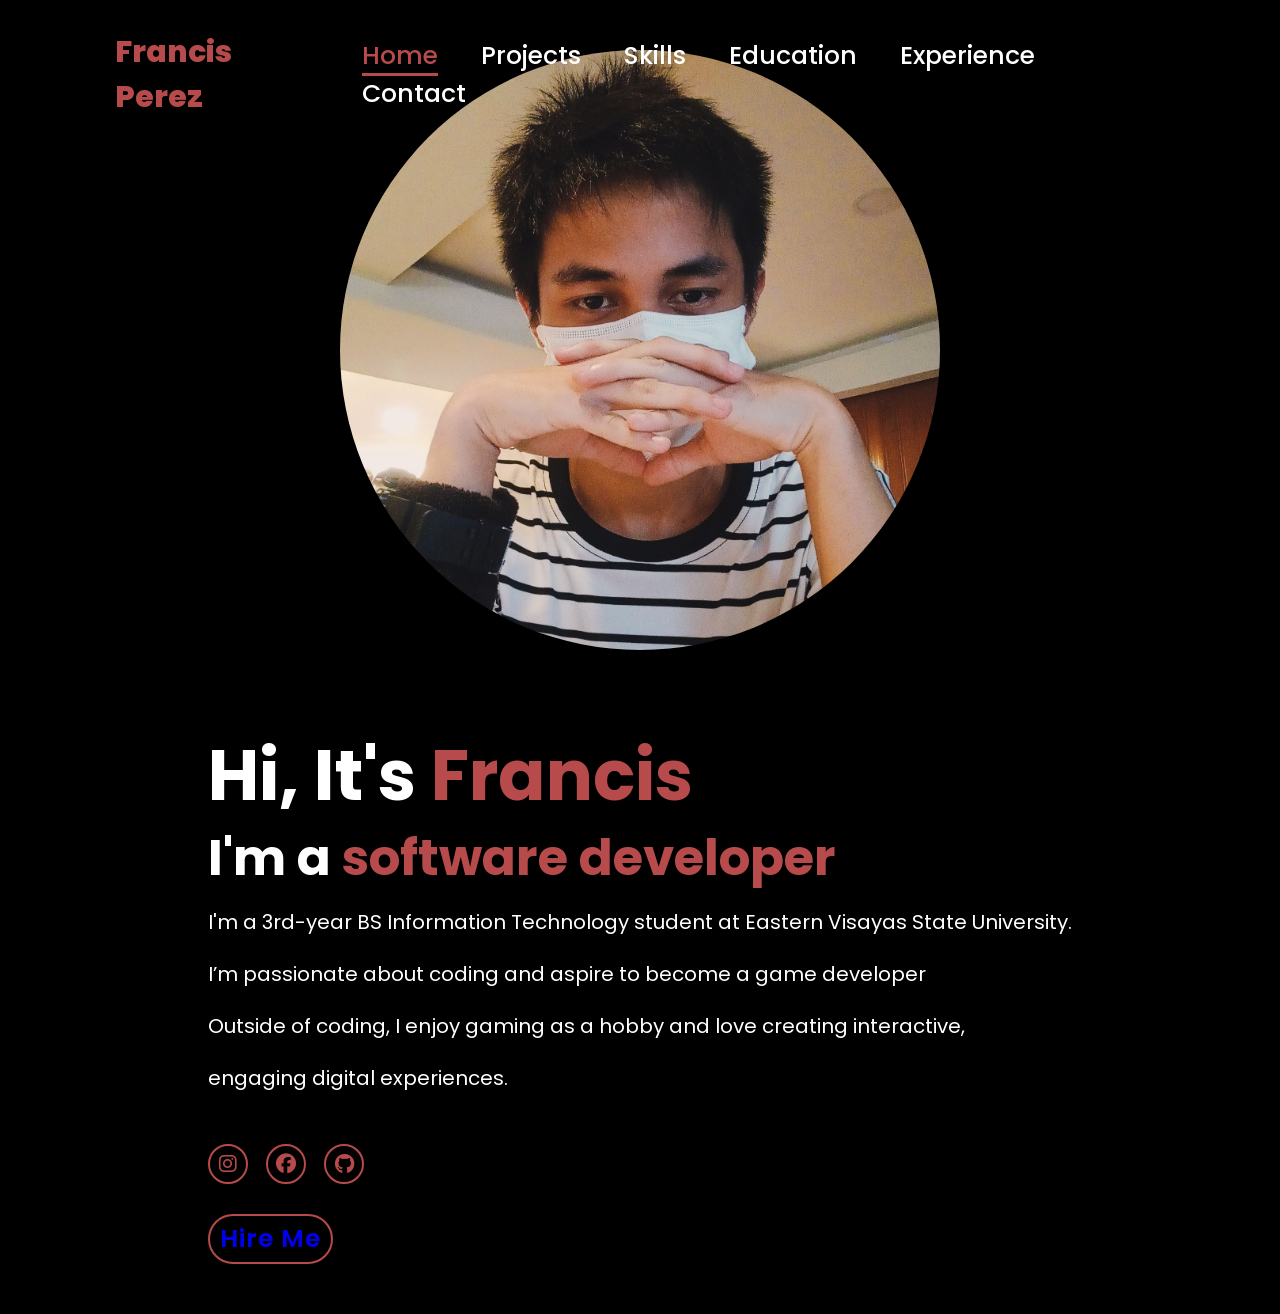
<file: index.html>
<!DOCTYPE html>
<html lang="en">
<head>
    <meta charset="UTF-8">
    <meta name="viewport" content="width=device-width, initial-scale=1.0">
    <title>Portfolio</title>
    
    <link rel="stylesheet" href="style.css"><link rel="stylesheet" href="https://cdnjs.cloudflare.com/ajax/libs/font-awesome/6.4.0/css/all.min.css">

</head>
<body>
    <header>
        <a href="index.html" class="logo">Francis Perez</a>
        <nav>
            <a href="#" class="active"> Home</a>
            <a href="/project/project.html" id="projectbtn" > Projects</a>
            <a href="#" id="skillsbtn"> Skills</a>
            <a href="#" id="educbtn"> Education</a>
            <a href="#" id="expbtn"> Experience</a>
            <a href="#" id="contactbtn"> Contact</a>
        </nav>
    </header>
    <section class="home">
        <div class="home-img"></div>

        <div class="home-content">
            <h1>Hi, It's <span> Francis </span></h1>
            <h3 class="typing-text">I'm a <span></span></h3>
            <p>I'm a 3rd-year BS Information Technology student at Eastern Visayas State University.</p>
            <p>I’m passionate about coding and aspire to become a game developer</p>
            <p>Outside of coding, I enjoy gaming as a hobby and love creating interactive,</p>
            <p>engaging digital experiences.</p>
            
            

            <div class="social-icons">
                <a href="https://www.instagram.com/frncs.perez/"><i class="fa-brands fa-instagram"></i></a>
                <a href="https://www.facebook.com/francis.perez.298512"><i class="fa-brands fa-facebook"></i></a>
                <a href="https://github.com/xhausted12"><i class="fa-brands fa-github"></i></a>
            </div>
            <a href="mailto:francis.perez7415@gmail.com" class="btn">Hire Me</a>
        </div>
    </section>
       
<script src="script.js"></script>
</body>
</html>
</file>
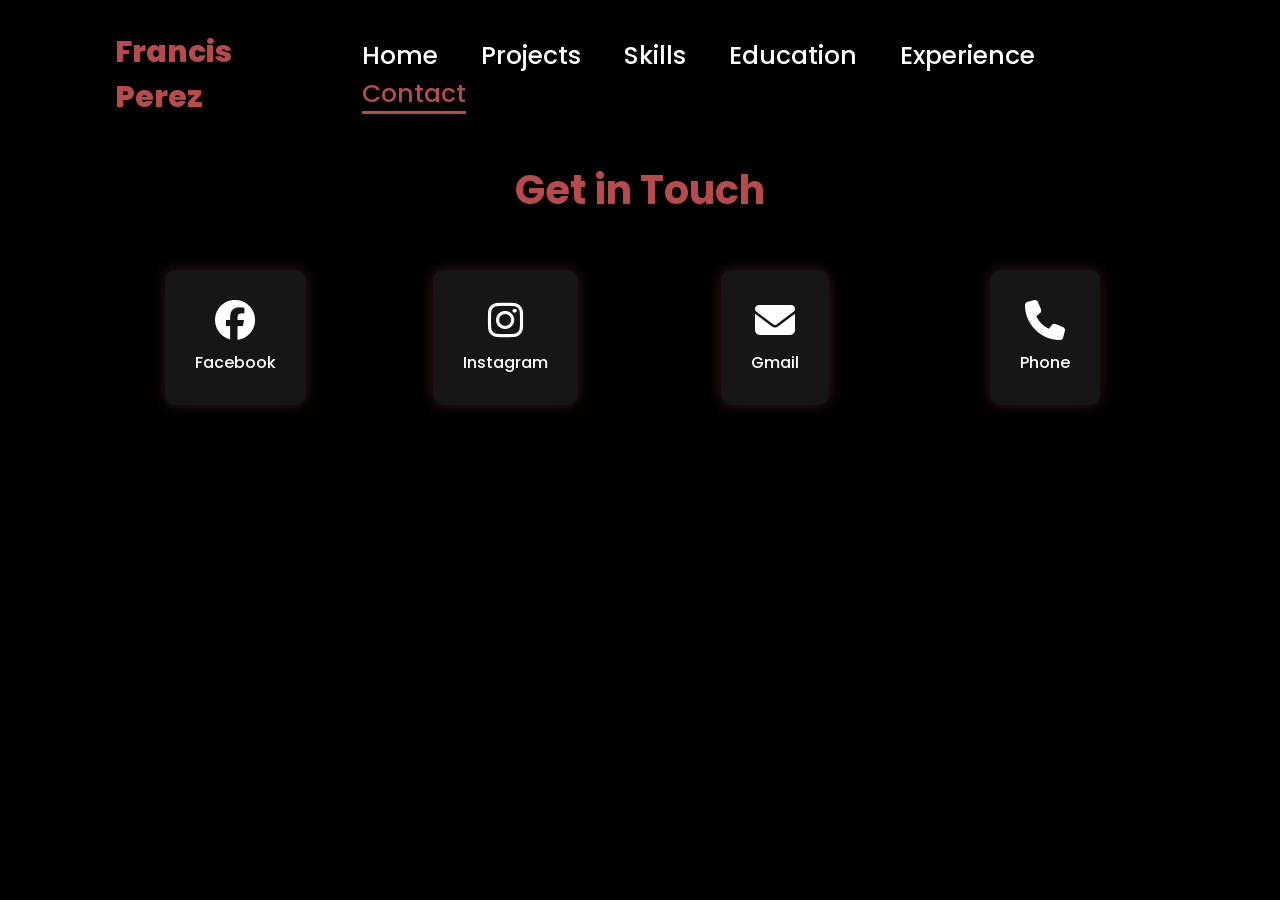
<file: contact/contact.html>
<!DOCTYPE html>
<html lang="en">
<head>
    <meta charset="UTF-8">
    <meta name="viewport" content="width=device-width, initial-scale=1.0">
    <title>Contact - Francis Perez</title>
    
    <link rel="stylesheet" href="contact.css">
    <link rel="stylesheet" href="https://cdnjs.cloudflare.com/ajax/libs/font-awesome/6.4.0/css/all.min.css">
</head>
<body>
    <header>
        <a href="/index.html" class="logo">Francis Perez</a>
        <nav>
            <a href="/index.html"> Home</a>
            <a href="/project/project.html"> Projects</a>
            <a href="/skills/skill.html"> Skills</a>
            <a href="/education/educ.html"> Education</a>
            <a href="/experience/exp.html"> Experience</a>
            <a href="contact.html" class="active"> Contact</a>
        </nav>
    </header>

    <section class="contact-page">
        <h1 class="section-title">Get in Touch</h1>
        
        <div class="contact-container">
            <a href="https://www.facebook.com/francis.perez.298512" target="_blank" class="contact-card">
                <i class="fa-brands fa-facebook"></i>
                <p>Facebook</p>
            </a>

            <a href="https://www.instagram.com/frncs.perez/" target="_blank" class="contact-card">
                <i class="fa-brands fa-instagram"></i>
                <p>Instagram</p>
            </a>

            <a href="mailto:francis.perez7415@gmail.com" class="contact-card">
                <i class="fa-solid fa-envelope"></i>
                <p>Gmail</p>
            </a>

            <a href="tel:+639216729811" class="contact-card">
                <i class="fa-solid fa-phone"></i>
                <p>Phone</p>
            </a>
        </div>
    </section>
</body>
</html>
</file>
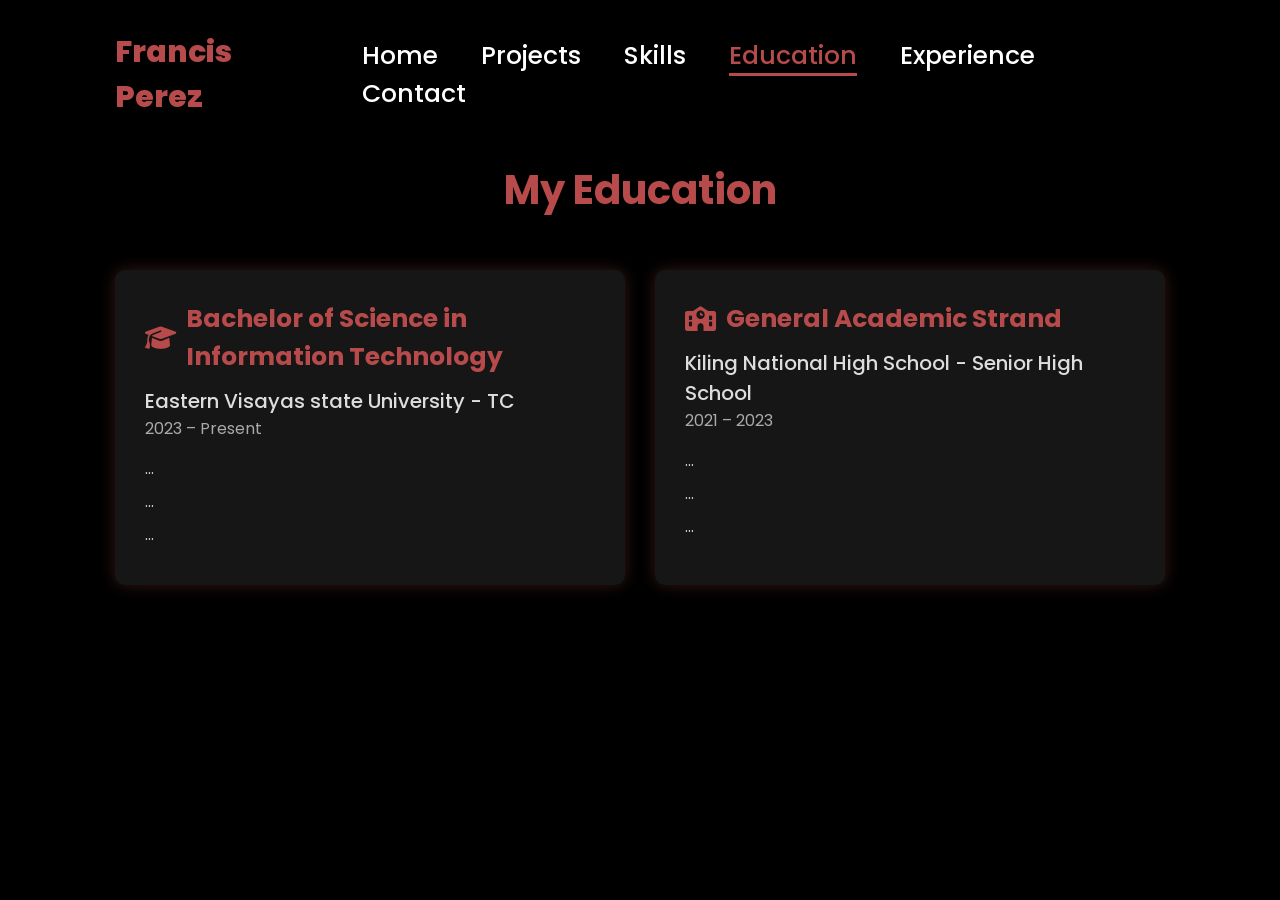
<file: education/educ.html>
<!DOCTYPE html>
<html lang="en">
<head>
    <meta charset="UTF-8">
    <meta name="viewport" content="width=device-width, initial-scale=1.0">
    <title>Education - Francis Perez</title>
    
    <link rel="stylesheet" href="educ.css">
    <link rel="stylesheet" href="https://cdnjs.cloudflare.com/ajax/libs/font-awesome/6.4.0/css/all.min.css">
</head>
<body>
    <header>
        <a href="/index.html" class="logo">Francis Perez</a>
        <nav>
            <a href="/index.html"> Home</a>
            <a href="/project/project.html"> Projects</a>
            <a href="/skills/skill.html"> Skills</a>
            <a href="educ.html" class="active"> Education</a>
            <a href="/experience/exp.html"> Experience</a>
            <a href="/contact/contact.html"> Contact</a>
        </nav>
    </header>

    <section class="education-page">
        <h1 class="section-title">My Education</h1>
        
        <div class="education-container">
            <div class="education-card">
                <h3><i class="fa-solid fa-graduation-cap"></i> Bachelor of Science in Information Technology</h3>
                <p class="school">Eastern Visayas state University - TC</p>
                <p class="year">2023 – Present</p>
                <ul>
                    <li>...</li>
                    <li>...</li>
                    <li>...</li>
                </ul>
            </div>

            <div class="education-card">
                <h3><i class="fa-solid fa-school"></i>General Academic Strand</h3>
                <p class="school">Kiling National High School - Senior High School</p>
                <p class="year">2021 – 2023</p>
                <ul>
                    <li>...</li>
                    <li>...</li>
                    <li>...</li>
                </ul>
            </div>
        </div>
    </section>
</body>
</html>
</file>
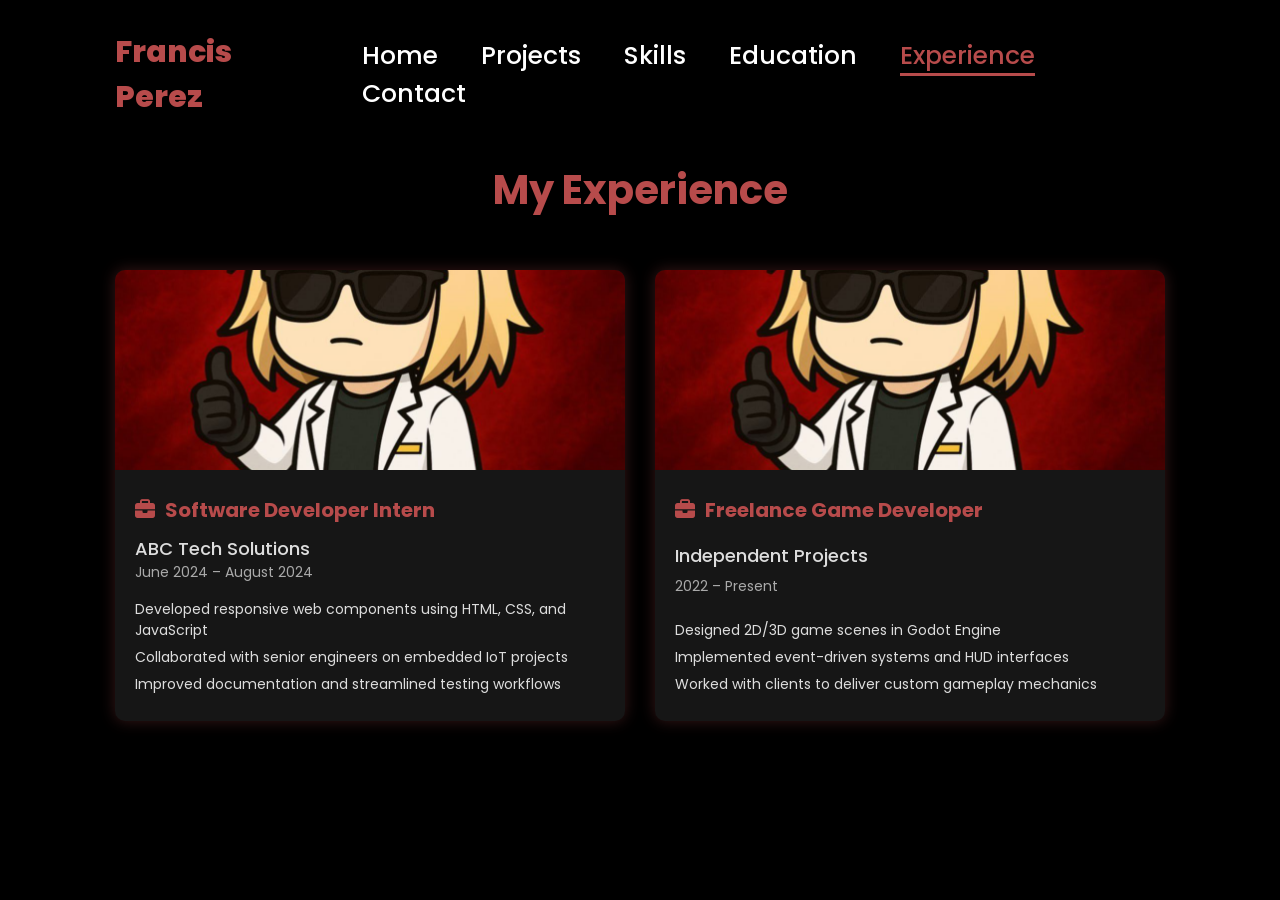
<file: experience/exp.html>
<!DOCTYPE html>
<html lang="en">
<head>
    <meta charset="UTF-8">
    <meta name="viewport" content="width=device-width, initial-scale=1.0">
    <title>Experience - Francis Perez</title>
    
    <link rel="stylesheet" href="exp.css">
    <link rel="stylesheet" href="https://cdnjs.cloudflare.com/ajax/libs/font-awesome/6.4.0/css/all.min.css">
</head>
<body>
    <header>
        <a href="/index.html" class="logo">Francis Perez</a>
        <nav>
            <a href="/index.html"> Home</a>
            <a href="/project/project.html"> Projects</a>
            <a href="/skills/skill.html"> Skills</a>
            <a href="/education/educ.html"> Education</a>
            <a href="exp.html" class="active"> Experience</a>
            <a href="/contact/contact.html"> Contact</a>
        </nav>
    </header>


    <section class="experience-page">
        <h1 class="section-title">My Experience</h1>
        
        <div class="experience-container">
            <div class="experience-card">
                <div class="experience-image">
                    <img src="/design_proj/pfp.jpg" alt="Workplace Image">
                </div>
                <div class="experience-content">
                    <h3><i class="fa-solid fa-briefcase"></i> Software Developer Intern</h3>
                    <p class="company">ABC Tech Solutions</p>
                    <p class="year">June 2024 – August 2024</p>
                    <ul>
                        <li>Developed responsive web components using HTML, CSS, and JavaScript</li>
                        <li>Collaborated with senior engineers on embedded IoT projects</li>
                        <li>Improved documentation and streamlined testing workflows</li>
                    </ul>
                </div>
            </div>

            <div class="experience-card">
                <div class="experience-image">
                    <img src="/design_proj/pfp.jpg" alt="Workplace Image">
                </div>
                <div class="experience-content">
                    <h3><i class="fa-solid fa-briefcase"></i> Freelance Game Developer</h3>
                    <p class="company">Independent Projects</p>
                    <p class="year">2022 – Present</p>
                    <ul>
                        <li>Designed 2D/3D game scenes in Godot Engine</li>
                        <li>Implemented event-driven systems and HUD interfaces</li>
                        <li>Worked with clients to deliver custom gameplay mechanics</li>
                    </ul>
                </div>
            </div>

        </div>
    </section>
</body>
</html>
</file>
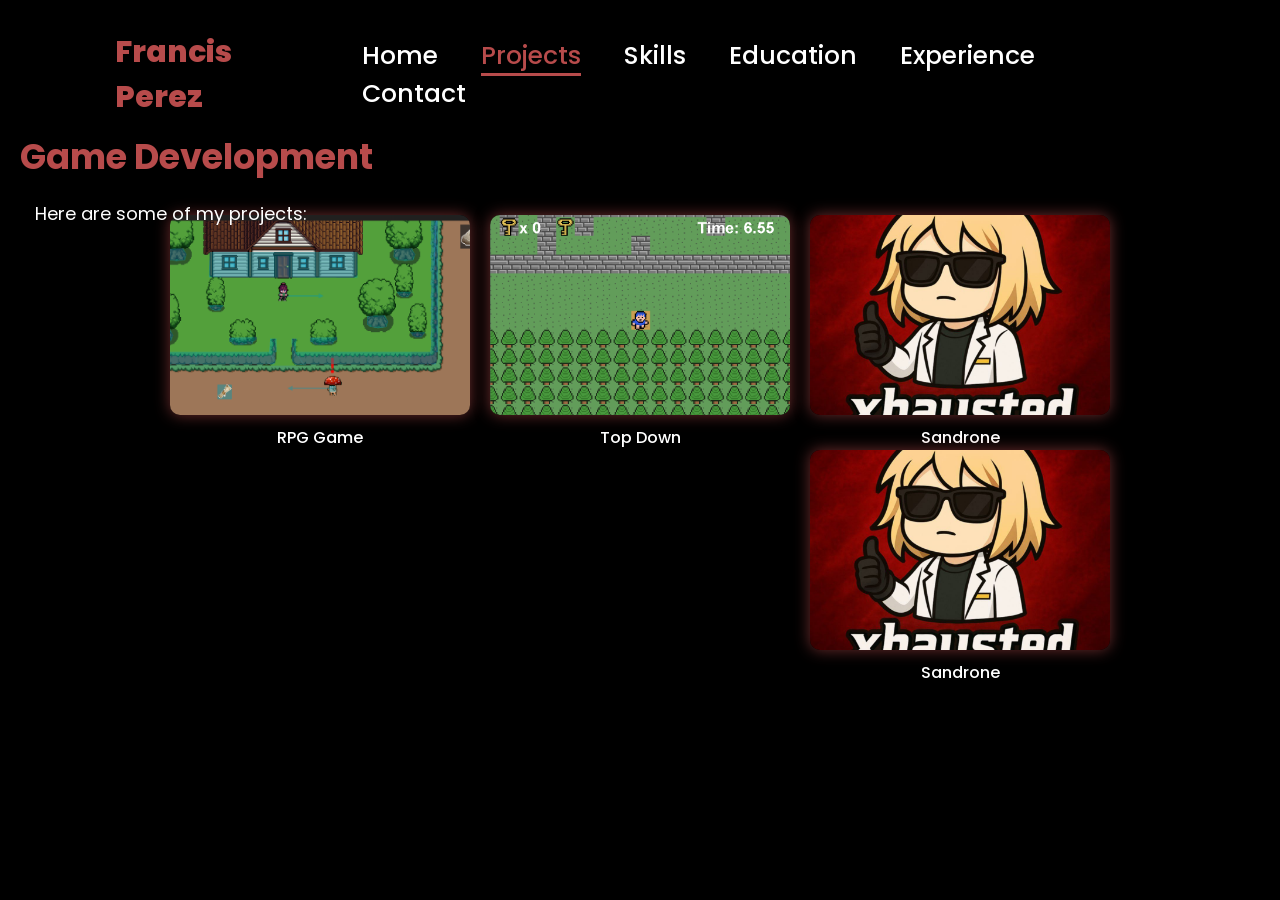
<file: game_dev/game.html>
<!DOCTYPE html>
<html lang="en">
<head>
    <meta charset="UTF-8">
    <meta name="viewport" content="width=device-width, initial-scale=1.0">
    <title>Multimedia</title>

    <link rel="stylesheet" href="game.css"><link rel="stylesheet" href="https://cdnjs.cloudflare.com/ajax/libs/font-awesome/6.4.0/css/all.min.css">
</head>
<body>
    <header>
        <a href="/index.html" class="logo">Francis Perez</a>
        <nav>
            <a href="/index.html" id ="home"> Home</a>
            <a href="/project/project.html" class="active" id="projectbtn" > Projects</a>
            <a href="/skills/skill.html"> Skills</a>
            <a href="/education/educ.html"> Education</a>
            <a href="/experience/exp.html"> Experience</a>
            <a href="/contact/contact.html"> Contact</a>
        </nav>
    </header>

    <section class="home">

        <h1 class="graphics-title">Game Development</h1>
        <p class="descrip">Here are some of my projects:</p>

    <div class="home-content">
        <div class="gallery">

        <div class="gallery-item">
            <img src="/design_proj/rpg_game.png" alt="Image 1" class="expandable">
            <span class="caption">RPG Game</span>
        </div>

        <div class="gallery-item">
            <img src="/design_proj/top_down.png" alt="Image 2" class="expandable">
            <span class="caption">Top Down</span>
        </div>

        <div class="gallery-item">
            <img src="/design_proj/pfp.jpg" alt="Image 3" class="expandable">
            <span class="caption">Sandrone</span>

        <div class="gallery-item">
            <img src="/design_proj/pfp.jpg" alt="Image 4" class="expandable">
            <span class="caption">Sandrone</span>
        
        </div>
        </div>

        <div id="lightbox">
            <span id="close">&times;</span>
            <div id="lightbox-content"></div>
        </div>
        </div>
    </div>

    </section>

<script src="game.js"></script>
</body>
</html>
</file>
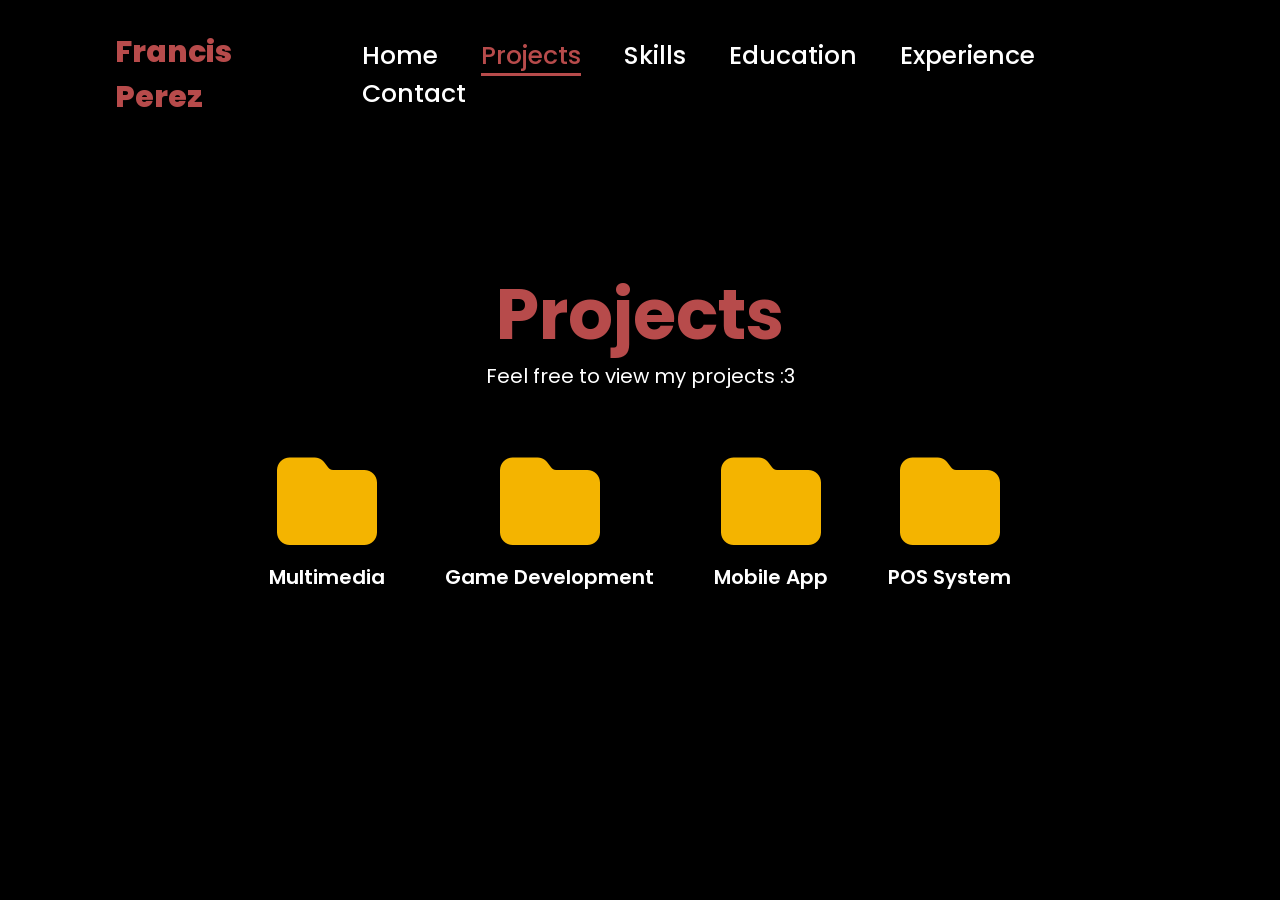
<file: project/project.html>
<!DOCTYPE html>
<html lang="en">
<head>
    <meta charset="UTF-8">
    <meta name="viewport" content="width=device-width, initial-scale=1.0">
    <title>Project</title>

    <link rel="stylesheet" href="project.css"><link rel="stylesheet" href="https://cdnjs.cloudflare.com/ajax/libs/font-awesome/6.4.0/css/all.min.css">
</head>
<body>
    <header>
        <a href="/index.html" class="logo">Francis Perez</a>
        <nav>
            <a href="#" id ="home"> Home</a>
            <a href="project.html" class="active" id="projectbtn" > Projects</a>
            <a href="/skills/skill.html"> Skills</a>
            <a href="/education/educ.html"> Education</a>
            <a href="/experience/exp.html"> Experience</a>
            <a href="/contact/contact.html"> Contact</a>
        </nav>
    </header>

    <section class="home">
        <div class="home-content">
            <h1>Projects</h1>
            <p>Feel free to view my projects :3</p>
            
            <ul class="project-list">
            <li>
                <div class="project-item" id="proj">
                    <i class="fas fa-folder"></i>
                    <span>Multimedia</span>
                </div>
            </li>

            <li>
                <div class="project-item" id="game">
                    <i class="fas fa-folder"></i>
                    <span>Game Development</span>
                </div>
            </li>

            <li>
                <div class="project-item">
                    <i class="fas fa-folder"></i>
                    <span>Mobile App</s>
                </div>
            </li>

            <li>
                <div class="project-item">
                    <i class="fas fa-folder"></i>
                    <span>POS System</span>
                </div>
            </li>
            </ul>
        </div>
    </section>

<script src="project.js"></script>
</body>
</html>
</file>
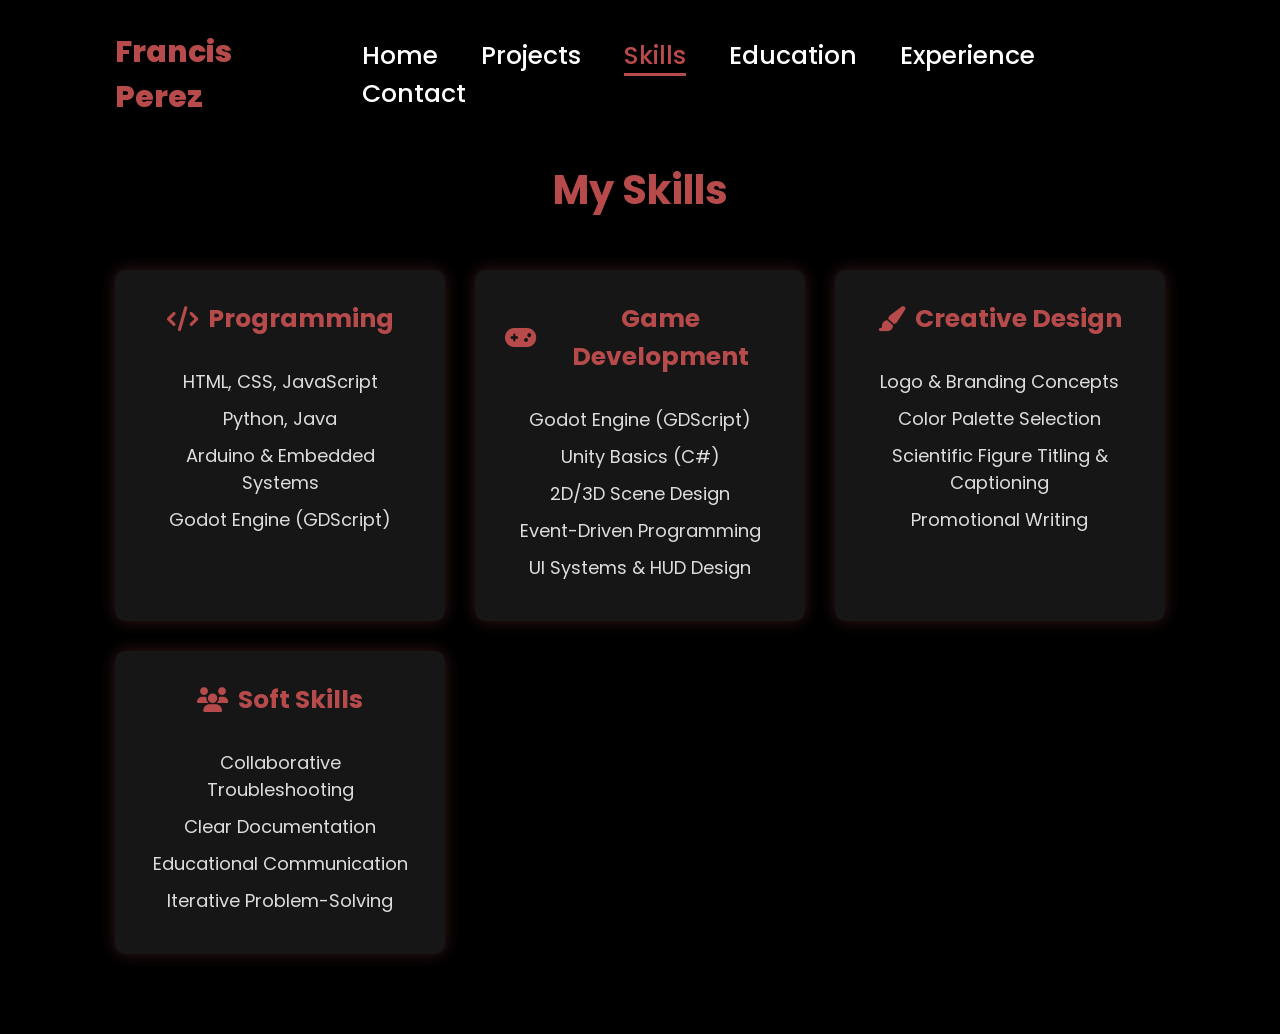
<file: skills/skill.html>
<!DOCTYPE html>
<html lang="en">
<head>
    <meta charset="UTF-8">
    <meta name="viewport" content="width=device-width, initial-scale=1.0">
    <title>Skills - Francis Perez</title>
    
    <link rel="stylesheet" href="skill.css">
    <link rel="stylesheet" href="https://cdnjs.cloudflare.com/ajax/libs/font-awesome/6.4.0/css/all.min.css">
</head>

<body>
    <header>
        <a href="/index.html" class="logo">Francis Perez</a>
        <nav>
            <a href="/index.html"> Home</a>
            <a href="/project/project.html"> Projects</a>
            <a href="/skills/skill.html" class="active"> Skills</a>
            <a href="/education/educ.html"> Education</a>
            <a href="/experience/exp.html"> Experience</a>
            <a href="/contact/contact.html"> Contact</a>
        </nav>
    </header>

    <section class="skills-page">
        <h1 class="section-title">My Skills</h1>
        
        <div class="skills-container">
            <div class="skill-category">
                <h3><i class="fa-solid fa-code"></i> Programming</h3>
                <ul>
                    <li>HTML, CSS, JavaScript</li>
                    <li>Python, Java</li>
                    <li>Arduino & Embedded Systems</li>
                    <li>Godot Engine (GDScript)</li>
                </ul>
            </div>

            <div class="skill-category">
                <h3><i class="fa-solid fa-gamepad"></i> Game Development</h3>
                <ul>
                    <li>Godot Engine (GDScript)</li>
                    <li>Unity Basics (C#)</li>
                    <li>2D/3D Scene Design</li>
                    <li>Event-Driven Programming</li>
                    <li>UI Systems & HUD Design</li>
                </ul>
            </div>

            <div class="skill-category">
                <h3><i class="fa-solid fa-paintbrush"></i> Creative Design</h3>
                <ul>
                    <li>Logo & Branding Concepts</li>
                    <li>Color Palette Selection</li>
                    <li>Scientific Figure Titling & Captioning</li>
                    <li>Promotional Writing</li>
                </ul>
            </div>

            <div class="skill-category">
                <h3><i class="fa-solid fa-users"></i> Soft Skills</h3>
                <ul>
                    <li>Collaborative Troubleshooting</li>
                    <li>Clear Documentation</li>
                    <li>Educational Communication</li>
                    <li>Iterative Problem-Solving</li>
                </ul>
            </div>
        </div>
    </section>
</body>
</html>
</file>
<file: style.css>
@import url('https://fonts.googleapis.com/css2?family=Poppins:wght@300;400;500;600;700&display=swap');

*{
    margin: 0;
    padding: 0;
    box-sizing: border-box;
    text-decoration: none;
    border: none;
    font-family: 'Poppins', sans-serif;
    outline: none;
}

html{
    font-size: 62.5%;
}

body{
    width: 100%;
    min-height: 100vh;
    overflow-x: hidden;
    background-color: black;
    color: white;
}

header{
    margin-top: 20px;
    position: fixed;
    top: 0;
    left: 0;
    width: 100%;
    padding: 1rem 9%;
    background-color: transparent;
    filter: drop-shadow(10px);
    display: flex;
    justify-content: space-between;
    align-items: center;
    z-index: 100;
}

.logo{
    font-size: 3rem;
    font-weight: 600;
    color: #b74b4b;
    font-weight: 800;
    cursor: pointer;
    transition: 0.5s ease;
}

.logo:hover{
    transform: scale(1.1);
}

nav a{
    font-size: 2.5rem;
    color: white;
    margin-left: 4rem;
    font-weight: 500;
    transition: 0.3s ease;
    border-bottom: 3px solid transparent;
}

nav a:hover,
nav a.active{
    color: #b74b4b;
    border-bottom: 3px solid #b74b4b;
}

@media (max-width: 995px){
   nav{
       position: fixed;
       display: flex;
       flex-direction: row;
       top: 70px;
       right: 0;
       left: 0;
       width: 100%;
       height: auto;
       overflow-x: auto;
       overflow-y: hidden;
       border-left: none;
       border-bottom: 3px solid #b74b4b;
       border-bottom-left-radius: 0;
       padding: 1rem;
       background-color: #161616;
       border-top: 0.1rem solid rgba(0, 0, 0, 1);
       z-index: 99;
       gap: 1rem;
   }

    nav .active{
        display: block;
    }

    nav a{
        display: inline-block;
        font-size: 1.4rem;
        margin: 0;
        padding: 0.5rem 1rem;
        white-space: nowrap;
    }

    nav a:hover,
    nav a.active{
        padding: 0.5rem 1rem;
        border-radius: 0.5rem;
        border-bottom: 0.3rem solid #b74b4b;
    }
}


section{
    min-height: 100vh;
    padding: 5rem 9%;
}

.home{
    display: flex;
    justify-content: center;
    align-items: center;
    gap: 8rem;
    background-color: black;
    flex-wrap: wrap;
}

.home-content{
    display: flex;
    flex-direction: column;
    justify-content: flex-start;
}

.home .home-content h1{
    font-size: 7rem;
    font-weight: 700;
    line-height: 1.3;
}

span{
    color: #b74b4b;
}

.home-content h3{
    font-size: 5rem;
    margin-bottom: 1rem;
    font-weight: 700;
}

.home-content p{
    font-size: 2rem;
    margin-bottom: 2rem;
    line-height: 1.6;
}

.home-img{
    border-radius: 50%;
}

.home-img img{
    position: relative;
    width: 32vw;
    border-radius: 50%;
    box-shadow: 0 0 25px solid #b74b4b;
    cursor: pointer;
    transition: 0.2 linear;
}

.home-img {
  width: 600px;
  height: 600px;
  border-radius: 50%;
  background-image: url("image/pfp3.jpg");
  background-size: cover;
  background-position: center;
  transition: background-image 0.1s ease;
}

.home-img:hover {
  background-image: url("image/pfp4.jpg");
}

.social-icons a{
    display: inline-flex;
    justify-content: center;
    align-items: center;
    width: 4rem;
    height: 4rem;
    background-color: transparent;
    border: 0.2rem solid #b74b4b;
    font-size: 2rem;
    border-radius: 50%;
    margin: 3rem 1.5rem 3rem 0;
    transition: 0.3s ease;
    color: #b74b4b;
}

.social-icons a:hover{
    color: black;
    transform: scale(1.3) translate(-5px);
    border-color: #b74b4b;
    box-shadow: 0 0 25px #b74b4b;
}

.btn {
    display: inline-block;
    width: fit-content;      
    padding: 0.4rem 1rem;   
    background-color: transparent;
    font-size: 2.5rem;
    border-radius: 4rem;    
    letter-spacing: 0.1rem;
    font-weight: 600;
    border: 2px solid #b74b4b;
    transition: 0.3s ease;
    cursor: pointer;
}

.btn:hover{
    transform: scale(1.03);
    background-color: #b74b4b;
    color: black;
    box-shadow: 0 0 25px #b74b4b;
}

.typing-text{
    font-size: 3.4rem;
    font-weight: 600;
    min-width: 280px;
}

.typing-text span{
    position: relative;
}

.typing-text span::before{
    content: "software developer";
    color: #b74b4b;
    animation: words 20s infinite;
}

.typing-text span::after{
    content: "";
    background-color: transparent;
    position: absolute;
    width: calc(100% + 8px);
    height: 100%;
    border-left: 3px solid black;
    right: -8px;
    animation: cursor 0.6s infinite;
}

@keyframes cursor{
    to{
        border-left: 3px solid #b74b4b;
    }
}

@keyframes words{
    0%,
    20%{
        content: "Game Developer";
    }

    21%, 40%{
        content: "Graphic Designer";
    }

    41%, 60%{
        content: "Gamer";
    }

    61%, 80%{
        content: "Not So Vibe Coder";
    }

    81%, 100%{
        content: "Chill Guy";
    }
}

@media (max-width: 1000px){
    .home{
        gap: 4rem;
    }
}

@media (max-width: 995px){
    .home{
        flex-direction: column;
        justify-content: center;
        align-items: center;
        padding: 5rem 2rem;
        margin: 0;
    }

    .home .home-content h3{
        font-size: 2.5rem;
    }

    .home-content h1{
        font-size: 5rem;
    }

    .home-img img{
        width: 70vw;
        margin-top: 4rem;
    }
}
</file>
<file: contact/contact.css>
@import url('https://fonts.googleapis.com/css2?family=Poppins:wght@300;400;500;600;700&display=swap');

* {
    margin: 0;
    padding: 0;
    box-sizing: border-box;
    text-decoration: none;
    border: none;
    font-family: 'Poppins', sans-serif;
    outline: none;
}

html { font-size: 62.5%; }

body {
    width: 100%;
    min-height: 100vh;
    overflow-x: hidden;
    background-color: black;
    color: white;
}

/* Header */
header {
    margin-top: 20px;
    position: fixed;
    top: 0;
    left: 0;
    width: 100%;
    padding: 1rem 9%;
    background-color: transparent;
    filter: drop-shadow(10px);
    display: flex;
    justify-content: space-between;
    align-items: center;
    z-index: 100;
}

.logo {
    font-size: 3rem;
    font-weight: 800;
    color: #b74b4b;
    cursor: pointer;
    transition: 0.5s ease;
}
.logo:hover { transform: scale(1.1); }

nav a {
    font-size: 2.5rem;
    color: white;
    margin-left: 4rem;
    font-weight: 500;
    transition: 0.3s ease;
    border-bottom: 3px solid transparent;
}
nav a:hover, nav a.active {
    color: #b74b4b;
    border-bottom: 3px solid #b74b4b;
}

@media (max-width: 995px) {
    nav {
        position: fixed;
        display: flex;
        flex-direction: row;
        top: 70px;
        right: 0;
        left: 0;
        width: 100%;
        height: auto;
        overflow-x: auto;
        border-bottom: 3px solid #b74b4b;
        padding: 1rem;
        background-color: #161616;
        z-index: 99;
        gap: 1rem;
    }

    nav a {
        display: inline-block;
        font-size: 1.4rem;
        margin: 0;
        padding: 0.5rem 1rem;
        white-space: nowrap;
    }

    nav a:hover, nav a.active {
        border-radius: 0.5rem;
        border-bottom: 0.3rem solid #b74b4b;
    }
}

/* Contact Page */
.contact-page {
    min-height: 100vh;
    padding: 16rem 9% 8rem;
    background-color: black;
    color: white;
}

.contact-page .section-title {
    text-align: center;
    font-size: 4rem;
    font-weight: 700;
    margin-bottom: 5rem;
    color: #b74b4b;
}

.contact-container {
    display: grid;
    grid-template-columns: repeat(auto-fit, minmax(180px, 1fr));
    gap: 3rem;
    justify-items: center;
}

.contact-card {
    background-color: #161616;
    padding: 3rem;
    border-radius: 1rem;
    text-align: center;
    box-shadow: 0 0 15px rgba(183, 75, 75, 0.3);
    transition: transform 0.3s ease, box-shadow 0.3s ease;
    color: white;
}

.contact-card:hover {
    transform: translateY(-8px);
    box-shadow: 0 0 25px #b74b4b;
    color: #b74b4b;
}

.contact-card i {
    font-size: 4rem;
    margin-bottom: 1rem;
}

.contact-card p {
    font-size: 1.6rem;
    font-weight: 500;
}

/* Responsive */
@media (max-width: 995px) {
    .contact-page { padding: 14rem 2rem 5rem; }
    .contact-page .section-title { font-size: 3rem; margin-bottom: 3rem; }
    .contact-card { padding: 2rem; }
    .contact-card i { font-size: 3rem; }
    .contact-card p { font-size: 1.4rem; }
}
</file>
<file: education/educ.css>
@import url('https://fonts.googleapis.com/css2?family=Poppins:wght@300;400;500;600;700&display=swap');

* {
    margin: 0;
    padding: 0;
    box-sizing: border-box;
    text-decoration: none;
    border: none;
    font-family: 'Poppins', sans-serif;
    outline: none;
}

html {
    font-size: 62.5%;
}

body {
    width: 100%;
    min-height: 100vh;
    overflow-x: hidden;
    background-color: black;
    color: white;
}

/* Header */
header {
    margin-top: 20px;
    position: fixed;
    top: 0;
    left: 0;
    width: 100%;
    padding: 1rem 9%;
    background-color: transparent;
    filter: drop-shadow(10px);
    display: flex;
    justify-content: space-between;
    align-items: center;
    z-index: 100;
}

.logo {
    font-size: 3rem;
    font-weight: 800;
    color: #b74b4b;
    cursor: pointer;
    transition: 0.5s ease;
}

.logo:hover {
    transform: scale(1.1);
}

nav a {
    font-size: 2.5rem;
    color: white;
    margin-left: 4rem;
    font-weight: 500;
    transition: 0.3s ease;
    border-bottom: 3px solid transparent;
}

nav a:hover,
nav a.active {
    color: #b74b4b;
    border-bottom: 3px solid #b74b4b;
}

@media (max-width: 995px) {
    nav {
        position: fixed;
        display: flex;
        flex-direction: row;
        top: 70px;
        right: 0;
        left: 0;
        width: 100%;
        height: auto;
        overflow-x: auto;
        border-bottom: 3px solid #b74b4b;
        padding: 1rem;
        background-color: #161616;
        z-index: 99;
        gap: 1rem;
    }

    nav a {
        display: inline-block;
        font-size: 1.4rem;
        margin: 0;
        padding: 0.5rem 1rem;
        white-space: nowrap;
    }

    nav a:hover,
    nav a.active {
        border-radius: 0.5rem;
        border-bottom: 0.3rem solid #b74b4b;
    }
}


section {
    min-height: 100vh;
    padding: 5rem 9%;
}


.education-page {
    min-height: 100vh;
    padding: 16rem 9% 8rem; 
    background-color: black;
    color: white;
}

.education-page .section-title {
    text-align: center;
    font-size: 4rem;
    font-weight: 700;
    margin-bottom: 5rem;
    color: #b74b4b;
}

.education-container {
    display: grid;
    grid-template-columns: repeat(auto-fit, minmax(320px, 1fr));
    gap: 3rem;
}

.education-card {
    background-color: #161616;
    padding: 3rem;
    border-radius: 1rem;
    box-shadow: 0 0 15px rgba(183, 75, 75, 0.3);
    transition: transform 0.3s ease, box-shadow 0.3s ease;
}

.education-card:hover {
    transform: translateY(-8px);
    box-shadow: 0 0 25px #b74b4b;
}

.education-card h3 {
    font-size: 2.5rem;
    margin-bottom: 1rem;
    color: #b74b4b;
    display: flex;
    align-items: center;
    gap: 1rem;
}

.education-card .school {
    font-size: 2rem;
    font-weight: 500;
    color: #ddd;
}

.education-card .year {
    font-size: 1.6rem;
    color: #aaa;
    margin-bottom: 1.5rem;
}

.education-card ul {
    list-style: none;
    padding: 0;
    margin: 0;
}

.education-card li {
    font-size: 1.6rem;
    margin: 0.8rem 0;
    color: #ddd;
    transition: color 0.3s ease;
}

.education-card li:hover {
    color: #b74b4b;
}


@media (max-width: 995px) {
    .education-page { padding: 14rem 2rem 5rem; }
    .education-page .section-title { font-size: 3rem; margin-bottom: 3rem; }
    .education-container { grid-template-columns: 1fr; gap: 2rem; }
    .education-card { padding: 2rem; }
    .education-card h3 { font-size: 2rem; }
    .education-card .school { font-size: 1.8rem; }
    .education-card .year { font-size: 1.4rem; }
    .education-card li { font-size: 1.4rem; }
}
</file>
<file: experience/exp.css>
@import url('https://fonts.googleapis.com/css2?family=Poppins:wght@300;400;500;600;700&display=swap');

* {
    margin: 0;
    padding: 0;
    box-sizing: border-box;
    text-decoration: none;
    border: none;
    font-family: 'Poppins', sans-serif;
    outline: none;
}

html { font-size: 62.5%; }

body {
    width: 100%;
    min-height: 100vh;
    overflow-x: hidden;
    background-color: black;
    color: white;
}

/* Header */
header {
    margin-top: 20px;
    position: fixed;
    top: 0;
    left: 0;
    width: 100%;
    padding: 1rem 9%;
    background-color: transparent;
    filter: drop-shadow(10px);
    display: flex;
    justify-content: space-between;
    align-items: center;
    z-index: 100;
}

.logo {
    font-size: 3rem;
    font-weight: 800;
    color: #b74b4b;
    cursor: pointer;
    transition: 0.5s ease;
}

.logo:hover {
    transform: scale(1.1);
}

nav a {
    font-size: 2.5rem;
    color: white;
    margin-left: 4rem;
    font-weight: 500;
    transition: 0.3s ease;
    border-bottom: 3px solid transparent;
}

nav a:hover,
nav a.active {
    color: #b74b4b;
    border-bottom: 3px solid #b74b4b;
}

@media (max-width: 995px) {
    nav {
        position: fixed;
        display: flex;
        flex-direction: row;
        top: 70px;
        right: 0;
        left: 0;
        width: 100%;
        height: auto;
        overflow-x: auto;
        border-bottom: 3px solid #b74b4b;
        padding: 1rem;
        background-color: #161616;
        z-index: 99;
        gap: 1rem;
    }

    nav a {
        display: inline-block;
        font-size: 1.4rem;
        margin: 0;
        padding: 0.5rem 1rem;
        white-space: nowrap;
    }

    nav a:hover,
    nav a.active {
        border-radius: 0.5rem;
        border-bottom: 0.3rem solid #b74b4b;
    }
}

/* General Section */
section { min-height: 100vh; padding: 5rem 9%; }

/* Experience Page */
.experience-page {
    min-height: 100vh;
    padding: 16rem 9% 8rem;
    background-color: black;
    color: white;
}

.experience-page .section-title {
    text-align: center;
    font-size: 4rem;
    font-weight: 700;
    margin-bottom: 5rem;
    color: #b74b4b;
}

.experience-container {
    display: grid;
    grid-template-columns: repeat(2, 1fr); /* two cards per row */
    gap: 3rem;
}

.experience-card {
    display: flex;
    flex-direction: column;
    background-color: #161616;
    border-radius: 1rem;
    overflow: hidden;
    box-shadow: 0 0 15px rgba(183, 75, 75, 0.3);
    transition: transform 0.3s ease, box-shadow 0.3s ease;
}

.experience-card:hover {
    transform: translateY(-8px);
    box-shadow: 0 0 25px #b74b4b;
}

.experience-image img {
    width: 100%;
    height: 200px;
    object-fit: cover;
}

.experience-content {
    padding: 2rem;
    flex: 1;
    display: flex;
    flex-direction: column;
    justify-content: space-between;
}

.experience-content h3 {
    font-size: 2rem;
    margin-bottom: 1rem;
    color: #b74b4b;
    display: flex;
    align-items: center;
    gap: 1rem;
}

.experience-content .company {
    font-size: 1.8rem;
    font-weight: 500;
    color: #ddd;
}

.experience-content .year {
    font-size: 1.4rem;
    color: #aaa;
    margin-bottom: 1rem;
}

.experience-content ul {
    list-style: none;
    padding: 0;
    margin: 0;
}

.experience-content li {
    font-size: 1.4rem;
    margin: 0.6rem 0;
    color: #ddd;
    transition: color 0.3s ease;
}
.experience-content li:hover { color: #b74b4b; }

/* Responsive */
@media (max-width: 995px) {
    .experience-page { padding: 14rem 2rem 5rem; }
    .experience-page .section-title { font-size: 3rem; margin-bottom: 3rem; }
    .experience-container { grid-template-columns: 1fr; gap: 2rem; } /* stack cards on mobile */
    .experience-card { width: 100%; }
    .experience-image img { height: 180px; }
    .experience-content { padding: 1.5rem; }
    .experience-content h3 { font-size: 1.8rem; }
    .experience-content .company { font-size: 1.6rem; }
    .experience-content .year { font-size: 1.3rem; }
    .experience-content li { font-size: 1.3rem; }
}
</file>
<file: game_dev/game.css>
@import url('https://fonts.googleapis.com/css2?family=Poppins:wght@300;400;500;600;700&display=swap');

*{
    margin: 0;
    padding: 0;
    box-sizing: border-box;
    text-decoration: none;
    border: none;
    font-family: 'Poppins', sans-serif;
    outline: none;
}

html{
    font-size: 62.5%;
}

body{
    width: 100%;
    min-height: 100vh;
    overflow-x: hidden;
    background-color: black;
    color: white;
}

header{
    margin-top: 20px;
    position: fixed;
    top: 0;
    left: 0;
    width: 100%;
    padding: 1rem 9%;
    background-color: transparent;
    filter: drop-shadow(10px);
    display: flex;
    justify-content: space-between;
    align-items: center;
    z-index: 100;
}

.logo{
    font-size: 3rem;
    font-weight: 600;
    color: #b74b4b;
    font-weight: 800;
    cursor: pointer;
    transition: 0.5s ease;
}

.logo:hover{
    transform: scale(1.1);
}

nav a{
    font-size: 2.5rem;
    color: white;
    margin-left: 4rem;
    font-weight: 500;
    transition: 0.3s ease;
    border-bottom: 3px solid transparent;
}

nav a:hover,
nav a.active{
    color: #b74b4b;
    border-bottom: 3px solid #b74b4b;
}

@media (max-width: 995px){
   nav{
       position: fixed;
       display: flex;
       flex-direction: row;
       top: 70px;
       right: 0;
       left: 0;
       width: 100%;
       height: auto;
       overflow-x: auto;
       overflow-y: hidden;
       border-left: none;
       border-bottom: 3px solid #b74b4b;
       border-bottom-left-radius: 0;
       padding: 1rem;
       background-color: #161616;
       border-top: 0.1rem solid rgba(0, 0, 0, 1);
       z-index: 99;
       gap: 1rem;
   }

    nav .active{
        display: block;
    }

    nav a{
        display: inline-block;
        font-size: 1.4rem;
        margin: 0;
        padding: 0.5rem 1rem;
        white-space: nowrap;
    }

    nav a:hover,
    nav a.active{
        padding: 0.5rem 1rem;
        border-radius: 0.5rem;
        border-bottom: 0.3rem solid #b74b4b;
    }
}


section{
    min-height: 100vh;
    padding: 5rem 9%;
}

.home{
    display: flex;
    justify-content: center;
    align-items: center;
    gap: 8rem;
    background-color: black;
    flex-wrap: wrap;
}


span{
    color: #b74b4b;
}

.home-content h3{
    font-size: 5rem;
    margin-bottom: 1rem;
    font-weight: 700;
}



.home-img{
    border-radius: 50%;
}

.home-img img{
    position: relative;
    width: 32vw;
    border-radius: 50%;
    box-shadow: 0 0 25px solid #b74b4b;
    cursor: pointer;
    transition: 0.2 linear;
}

.home-img img:hover{
    font-size: 1.8rem;
    font-weight: 500;
}


.home-content {
    display: flex;
    flex-direction: column;
    align-items: center;
    justify-content: flex-start;
    text-align: center;
}

.project-list {
    list-style: none;
    padding: 0;
    margin: 4rem 0;
    display: flex;              
    justify-content: center;    
    gap: 6rem;                  
    flex-wrap: wrap;          
}

.project-item {
    display: flex;
    flex-direction: column;     
    align-items: center;
    text-align: center;
    cursor: pointer;
    transition: transform 0.3s ease;
}

.project-item:hover {
    transform: scale(1.1);      
}

.project-item i {
    font-size: 10rem;           
    color: #f4b400;            
    margin-bottom: 1rem;
}

.project-item span {
    font-size: 2rem;
    font-weight: 600;
    color: white;
}


.graphics-title {
    position: absolute;   
    top: 13rem;            
    left: 2rem;           
    font-size: 3.5rem;      
    font-weight: 700;
    color: #b74b4b;      
}

.descrip {
    position: absolute;   
    top: 20rem;          
    left: 3.5rem;       
    font-size: 1.8rem;     
    color: white;
}


.gallery {
  display: flex;
  gap: 2rem;
  flex-wrap: wrap;
  justify-content: center;
}

.gallery-item {
  display: flex;
  flex-direction: column;   
  align-items: center;
  text-align: center;
}

.gallery-item img,
.gallery-item video {
  width: 300px;
  height: 200px;
  object-fit: cover;       
  border-radius: 10px;
  box-shadow: 0 0 15px rgba(183, 75, 75, 0.6);
  transition: transform 0.3s ease;
}

.gallery-item img:hover,
.gallery-item video:hover {
  transform: scale(1.05);
}

.caption {
  margin-top: 1rem;
  font-size: 1.6rem;
  font-weight: 500;
  color: #fff;            
  font-family: 'Poppins', sans-serif;
}


@media (max-width: 600px) {
  .gallery {
    flex-direction: column;   
    align-items: center;      
    gap: 3rem;                
  }

  .gallery-item img,
  .gallery-item video {
    width: 90%;               
    height: auto;             
  }

  .caption {
    font-size: 1.4rem;       
    margin-top: 0.8rem;
    text-align: center;      
  }

  .graphics-title {
    font-size: 2.5rem;        
    top: 8rem;                
    left: 1.5rem;
  }

  .descrip {
    font-size: 1.4rem;        
    top: 13rem;
    left: 2rem;
    max-width: 90%;           
  }
}

#lightbox {
  display: none;
  position: fixed;
  z-index: 999;
  left: 0;
  top: 0;
  width: 100%;
  height: 100%;
  background-color: rgba(0,0,0,0.9);
  justify-content: center;
  align-items: center;
}

#close {
  position: absolute;
  top: 20px;
  right: 40px;
  font-size: 4rem;
  color: white;
  cursor: pointer;
}

#lightbox-content img,
#lightbox-content video {
  max-width: 90%;
  max-height: 80%;
  border-radius: 10px;
}
</file>
<file: project/project.css>
@import url('https://fonts.googleapis.com/css2?family=Poppins:wght@300;400;500;600;700&display=swap');

*{
    margin: 0;
    padding: 0;
    box-sizing: border-box;
    text-decoration: none;
    border: none;
    font-family: 'Poppins', sans-serif;
    outline: none;
}

html{
    font-size: 62.5%;
}

body{
    width: 100%;
    min-height: 100vh;
    overflow-x: hidden;
    background-color: black;
    color: white;
}

header{
    margin-top: 20px;
    position: fixed;
    top: 0;
    left: 0;
    width: 100%;
    padding: 1rem 9%;
    background-color: transparent;
    filter: drop-shadow(10px);
    display: flex;
    justify-content: space-between;
    align-items: center;
    z-index: 100;
}

.logo{
    font-size: 3rem;
    font-weight: 600;
    color: #b74b4b;
    font-weight: 800;
    cursor: pointer;
    transition: 0.5s ease;
}

.logo:hover{
    transform: scale(1.1);
}

nav a{
    font-size: 2.5rem;
    color: white;
    margin-left: 4rem;
    font-weight: 500;
    transition: 0.3s ease;
    border-bottom: 3px solid transparent;
}

nav a:hover,
nav a.active{
    color: #b74b4b;
    border-bottom: 3px solid #b74b4b;
}

@media (max-width: 995px){
   nav{
       position: fixed;
       display: flex;
       flex-direction: row;
       top: 70px;
       right: 0;
       left: 0;
       width: 100%;
       height: auto;
       overflow-x: auto;
       overflow-y: hidden;
       border-left: none;
       border-bottom: 3px solid #b74b4b;
       border-bottom-left-radius: 0;
       padding: 1rem;
       background-color: #161616;
       border-top: 0.1rem solid rgba(0, 0, 0, 1);
       z-index: 99;
       gap: 1rem;
   }

    nav .active{
        display: block;
    }

    nav a{
        display: inline-block;
        font-size: 1.4rem;
        margin: 0;
        padding: 0.5rem 1rem;
        white-space: nowrap;
    }

    nav a:hover,
    nav a.active{
        padding: 0.5rem 1rem;
        border-radius: 0.5rem;
        border-bottom: 0.3rem solid #b74b4b;
    }
}


section{
    min-height: 100vh;
    padding: 5rem 9%;
}

.home{
    display: flex;
    justify-content: center;
    align-items: center;
    gap: 8rem;
    background-color: black;
    flex-wrap: wrap;
}

.home-content{
    display: flex;
    flex-direction: column;
    justify-content: flex-start;
}

.home .home-content h1{
    font-size: 7rem;
    font-weight: 700;
    line-height: 1.3;
}

span{
    color: #b74b4b;
}

.home-content h3{
    font-size: 5rem;
    margin-bottom: 1rem;
    font-weight: 700;
}

.home-content p{
    font-size: 2rem;
    margin-bottom: 2rem;
    line-height: 1.6;
}

.home-img{
    border-radius: 50%;
}

.home-img img{
    position: relative;
    width: 32vw;
    border-radius: 50%;
    box-shadow: 0 0 25px solid #b74b4b;
    cursor: pointer;
    transition: 0.2 linear;
}

.home-img img:hover{
    font-size: 1.8rem;
    font-weight: 500;
}



/* Projects Section */

.home-content h1{
    color: #b74b4b;
}

.home-content {
    display: flex;
    flex-direction: column;
    align-items: center;   
    justify-content: flex-start; 
    text-align: center;
}

.project-list {
    list-style: none;
    padding: 0;
    margin: 4rem 0;
    display: flex;              
    justify-content: center;    
    gap: 6rem;                  
    flex-wrap: wrap;          
}

.project-item {
    display: flex;
    flex-direction: column;     
    align-items: center;
    text-align: center;
    cursor: pointer;
    transition: transform 0.3s ease;
}

.project-item:hover {
    transform: scale(1.1);      
}

.project-item i {
    font-size: 10rem;           
    color: #f4b400;            
    margin-bottom: 1rem;
}

.project-item span {
    font-size: 2rem;
    font-weight: 600;
    color: white;
}
</file>
<file: skills/skill.css>
@import url('https://fonts.googleapis.com/css2?family=Poppins:wght@300;400;500;600;700&display=swap');

* {
    margin: 0;
    padding: 0;
    box-sizing: border-box;
    text-decoration: none;
    border: none;
    font-family: 'Poppins', sans-serif;
    outline: none;
}

html {
    font-size: 62.5%;
}

body {
    width: 100%;
    min-height: 100vh;
    overflow-x: hidden;
    background-color: black;
    color: white;
}

/* Header */
header {
    margin-top: 20px;
    position: fixed;
    top: 0;
    left: 0;
    width: 100%;
    padding: 1rem 9%;
    background-color: transparent;
    filter: drop-shadow(10px);
    display: flex;
    justify-content: space-between;
    align-items: center;
    z-index: 100;
}

.logo {
    font-size: 3rem;
    font-weight: 800;
    color: #b74b4b;
    cursor: pointer;
    transition: 0.5s ease;
}

.logo:hover {
    transform: scale(1.1);
}

nav a {
    font-size: 2.5rem;
    color: white;
    margin-left: 4rem;
    font-weight: 500;
    transition: 0.3s ease;
    border-bottom: 3px solid transparent;
}

nav a:hover,
nav a.active {
    color: #b74b4b;
    border-bottom: 3px solid #b74b4b;
}

@media (max-width: 995px) {
    nav {
        position: fixed;
        display: flex;
        flex-direction: row;
        top: 70px;
        right: 0;
        left: 0;
        width: 100%;
        height: auto;
        overflow-x: auto;
        border-bottom: 3px solid #b74b4b;
        padding: 1rem;
        background-color: #161616;
        z-index: 99;
        gap: 1rem;
    }

    nav a {
        display: inline-block;
        font-size: 1.4rem;
        margin: 0;
        padding: 0.5rem 1rem;
        white-space: nowrap;
    }

    nav a:hover,
    nav a.active {
        border-radius: 0.5rem;
        border-bottom: 0.3rem solid #b74b4b;
    }
}

section {
    min-height: 100vh;
    padding: 5rem 9%;
}

.skills-page {
    min-height: 100vh;
    padding: 16rem 9% 8rem;
    background-color: black;
    color: white;
}

.skills-page .section-title {
    text-align: center;
    font-size: 4rem;
    font-weight: 700;
    margin-bottom: 5rem;
    color: #b74b4b;
}

.skills-container {
    display: grid;
    grid-template-columns: repeat(auto-fit, minmax(280px, 1fr));
    gap: 3rem;
}

.skill-category {
    background-color: #161616;
    padding: 3rem;
    border-radius: 1rem;
    box-shadow: 0 0 15px rgba(183, 75, 75, 0.3);
    transition: transform 0.3s ease, box-shadow 0.3s ease;
    text-align: center;
}

.skill-category:hover {
    transform: translateY(-8px);
    box-shadow: 0 0 25px #b74b4b;
}

.skill-category h3 {
    font-size: 2.5rem;
    margin-bottom: 2rem;
    color: #b74b4b;
    display: inline-flex;
    align-items: center;
    justify-content: center;
    gap: 1rem;
    width: 100%;
}

.skill-category ul {
    list-style: none;
    padding: 0;
    margin: 0;
}

.skill-category li {
    font-size: 1.8rem;
    margin: 1rem 0;
    color: #ddd;
    transition: color 0.3s ease;
}

.skill-category li:hover {
    color: #b74b4b;
}

/* Responsive */
@media (max-width: 995px) {
    .skills-page { 
        padding: 14rem 2rem 5rem; /* also lowered for mobile */
    }
    .skills-page .section-title { font-size: 3rem; margin-bottom: 3rem; }
    .skills-container { grid-template-columns: 1fr; gap: 2rem; }
    .skill-category { padding: 2rem; }
    .skill-category h3 { font-size: 2rem; margin-bottom: 1.5rem; }
    .skill-category li { font-size: 1.6rem; margin: 0.8rem 0; }
}
</file>
